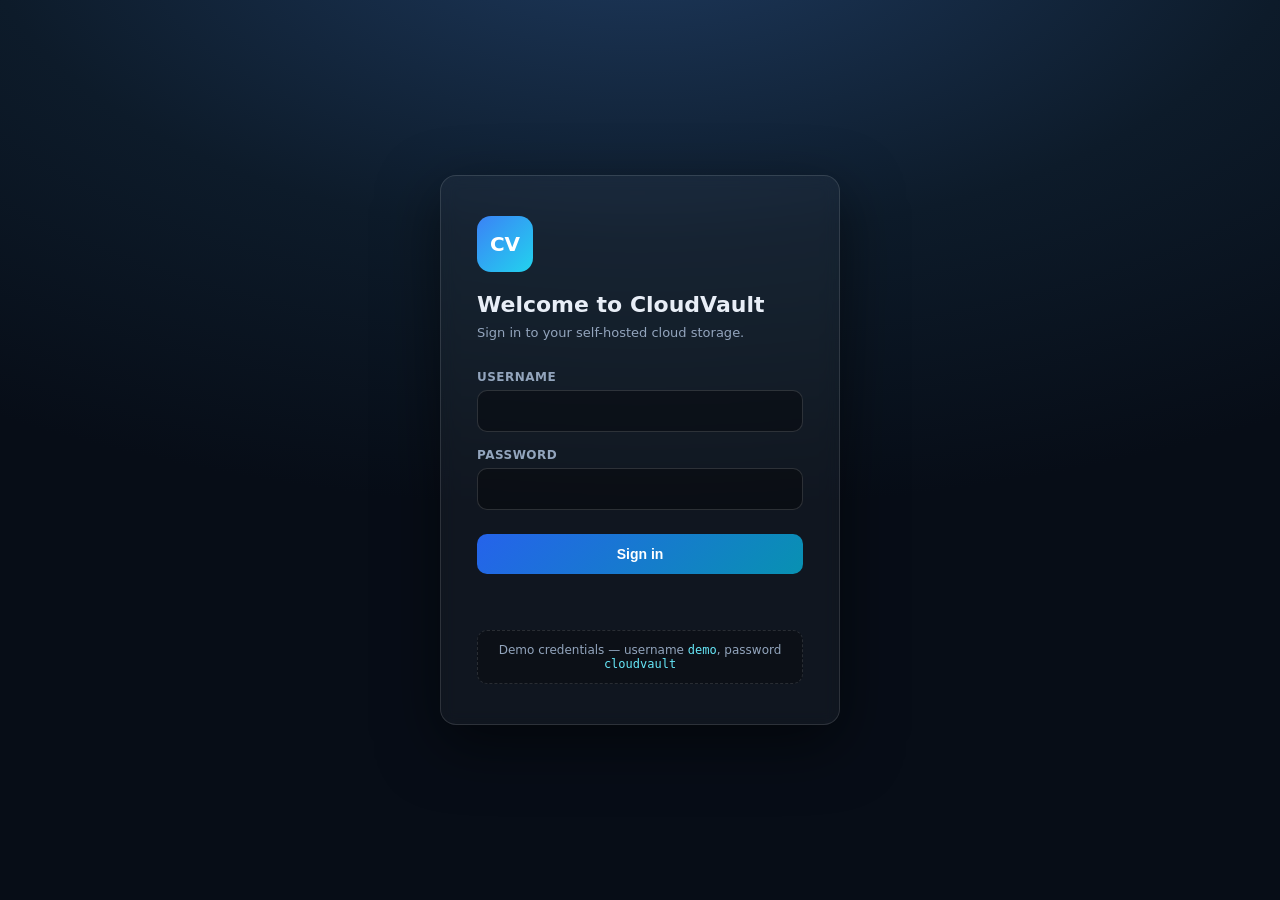
<file: web/demo/index.html>
<!DOCTYPE html>
<html lang="en">
<head>
    <meta charset="UTF-8">
    <meta name="viewport" content="width=device-width, initial-scale=1.0">
    <title>CloudVault — Sign in</title>
    <link rel="stylesheet" href="assets/style.css">
</head>
<body>
    <div class="card">
        <div class="logo">CV</div>
        <h1>Welcome to CloudVault</h1>
        <p class="subtitle">Sign in to your self-hosted cloud storage.</p>

        <form id="login-form" autocomplete="on">
            <label for="username">Username</label>
            <input type="text" id="username" name="username" autocomplete="username" required>

            <label for="password">Password</label>
            <input type="password" id="password" name="password" autocomplete="current-password" required>

            <button type="submit" id="submit-btn">Sign in</button>
        </form>

        <p class="msg" id="msg" role="alert"></p>

        <div class="demo">
            Demo credentials &mdash; username <code>demo</code>, password <code>cloudvault</code>
        </div>
    </div>

    <script src="assets/login.js"></script>
</body>
</html>
</file>
<file: web/demo/assets/style.css>
/* CloudVault demo login */
* {
    box-sizing: border-box;
    margin: 0;
    padding: 0;
}

html, body {
    height: 100%;
}

body {
    font-family: "Inter", "Segoe UI", system-ui, -apple-system, sans-serif;
    background: radial-gradient(1200px 600px at 50% -10%, #1e3a5f 0%, #0d1b2a 55%, #070d17 100%);
    color: #e8eef7;
    display: flex;
    align-items: center;
    justify-content: center;
    min-height: 100vh;
}

.card {
    width: 100%;
    max-width: 400px;
    background: rgba(255, 255, 255, 0.04);
    border: 1px solid rgba(255, 255, 255, 0.12);
    border-radius: 16px;
    padding: 40px 36px;
    backdrop-filter: blur(8px);
    box-shadow: 0 20px 60px rgba(0, 0, 0, 0.5);
}

.logo {
    width: 56px;
    height: 56px;
    border-radius: 14px;
    background: linear-gradient(135deg, #3b82f6, #22d3ee);
    display: flex;
    align-items: center;
    justify-content: center;
    font-weight: 700;
    font-size: 20px;
    color: #fff;
    margin-bottom: 20px;
}

h1 {
    font-size: 22px;
    font-weight: 650;
    margin-bottom: 6px;
}

.subtitle {
    font-size: 13px;
    color: #93a5bd;
    margin-bottom: 28px;
    line-height: 1.5;
}

label {
    display: block;
    font-size: 12px;
    font-weight: 600;
    letter-spacing: 0.04em;
    text-transform: uppercase;
    color: #93a5bd;
    margin: 16px 0 6px;
}

input {
    width: 100%;
    padding: 12px 14px;
    font-size: 14px;
    color: #e8eef7;
    background: rgba(0, 0, 0, 0.35);
    border: 1px solid rgba(255, 255, 255, 0.14);
    border-radius: 10px;
    outline: none;
    transition: border-color 0.15s, box-shadow 0.15s;
}

input:focus {
    border-color: #3b82f6;
    box-shadow: 0 0 0 3px rgba(59, 130, 246, 0.25);
}

button {
    width: 100%;
    margin-top: 24px;
    padding: 12px 14px;
    font-size: 14px;
    font-weight: 650;
    color: #fff;
    background: linear-gradient(135deg, #2563eb, #0891b2);
    border: none;
    border-radius: 10px;
    cursor: pointer;
    transition: opacity 0.15s, transform 0.1s;
}

button:hover { opacity: 0.92; }
button:active { transform: translateY(1px); }
button:disabled { opacity: 0.6; cursor: wait; }

.msg {
    min-height: 20px;
    margin-top: 14px;
    font-size: 13px;
    text-align: center;
}

.msg.error { color: #f87171; }
.msg.success { color: #34d399; }

.demo {
    margin-top: 22px;
    padding: 12px 14px;
    font-size: 12px;
    color: #93a5bd;
    background: rgba(0, 0, 0, 0.25);
    border-radius: 10px;
    text-align: center;
    border: 1px dashed rgba(255, 255, 255, 0.12);
}

.demo code {
    color: #67e8f9;
    font-family: "JetBrains Mono", "Fira Code", monospace;
}
</file>
